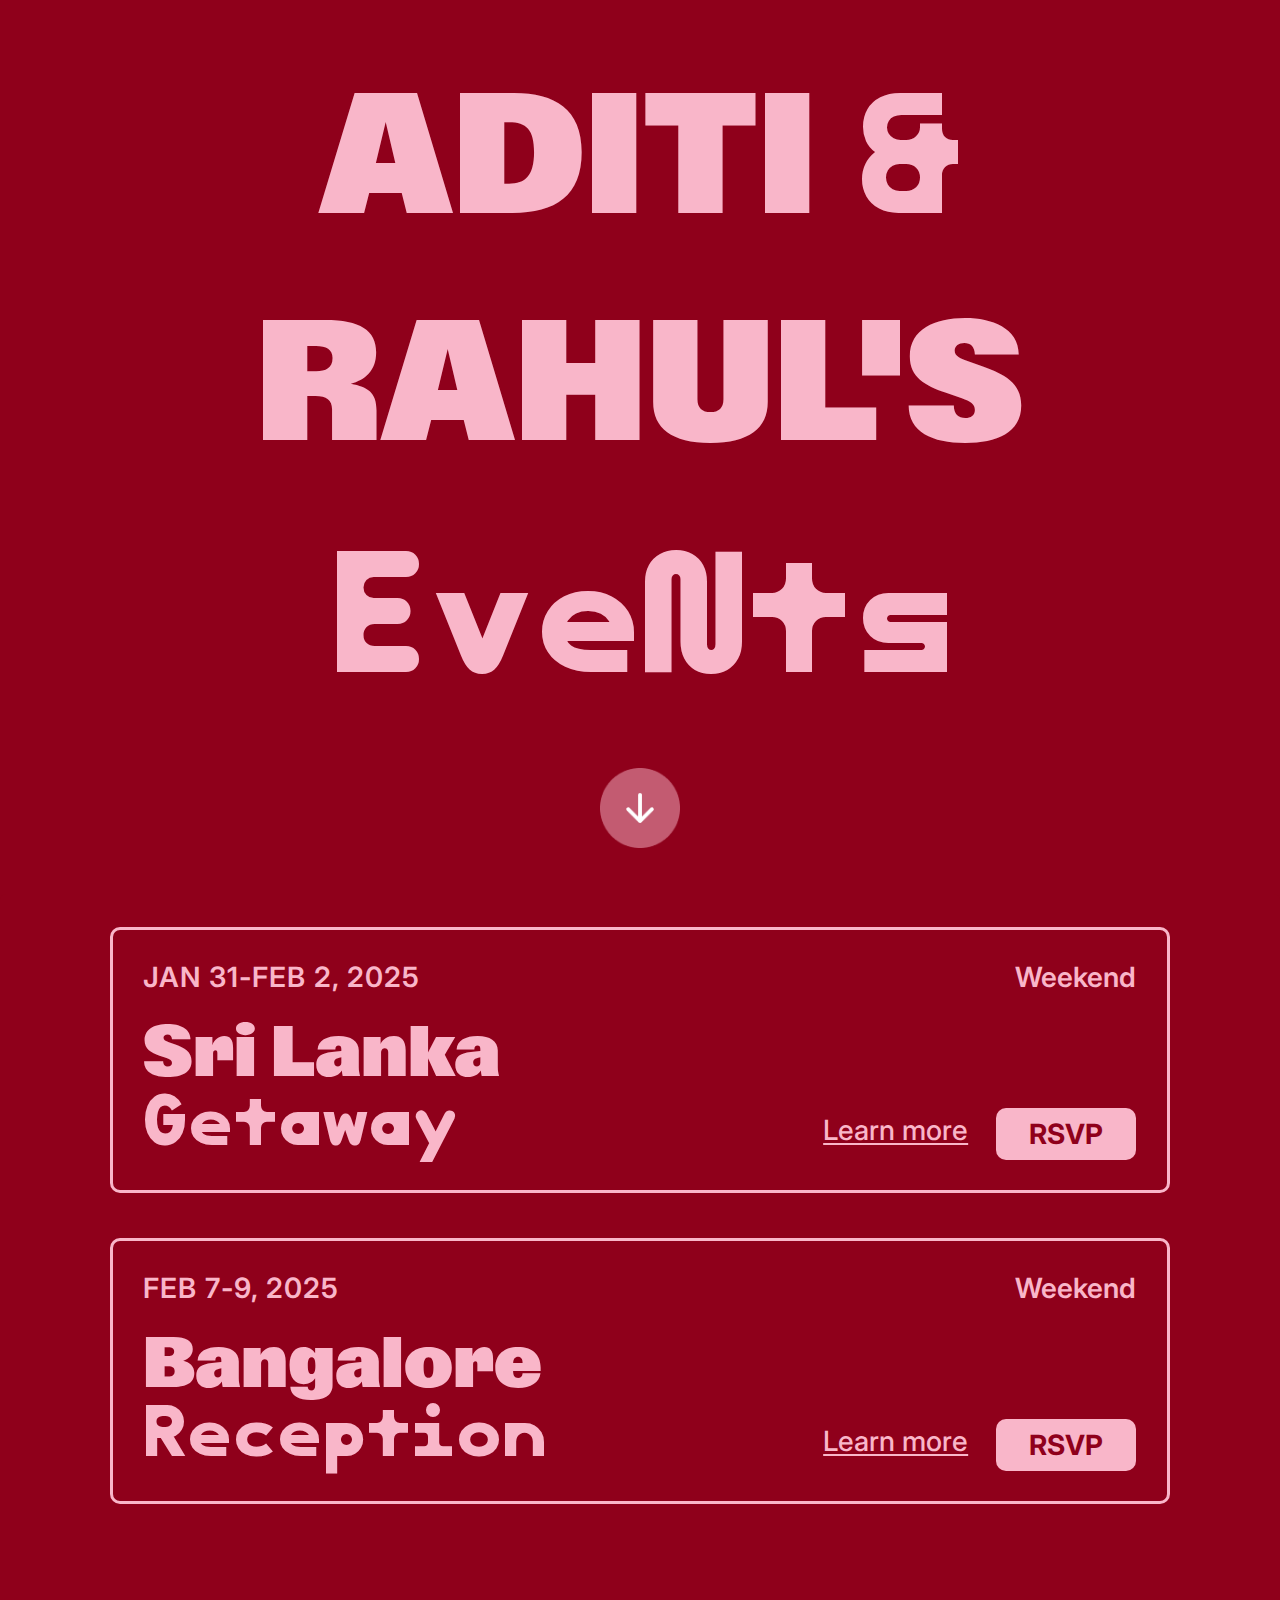
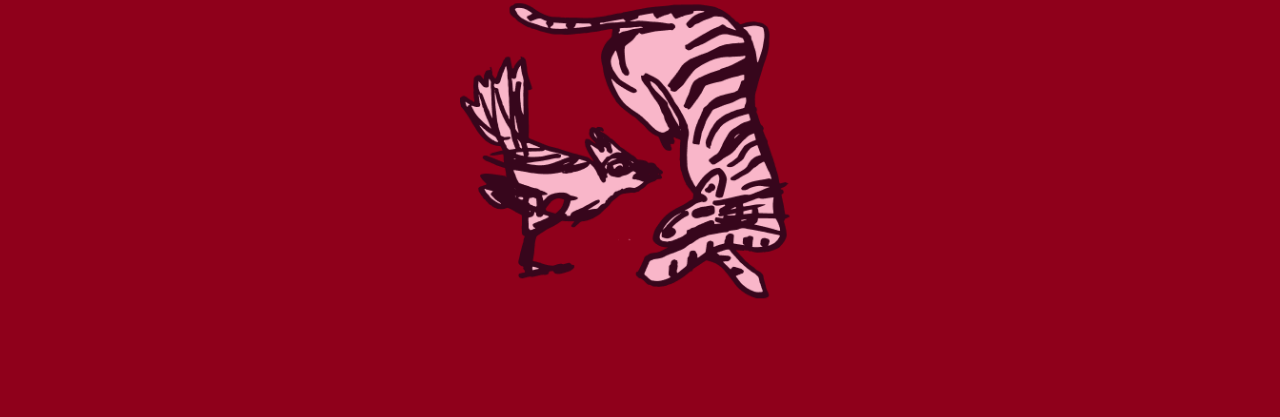
<file: index.html>
<!DOCTYPE html>
<html lang="en" class="color">
  <head>
    <meta charset="UTF-8">
    <meta name="viewport" content="width=device-width, initial-scale=1.0">
    <meta http-equiv="X-UA-Compatible" content="ie=edge">
    <title>ADTRJ</title>
    <link rel="icon" type="image/x-icon" href="res/favicon.ico">
    <link rel="stylesheet" href="css/index.css">
    <link rel="stylesheet" href="css/events.css">
    <script src="src/rsvp.js"></script>
    <link rel="preconnect" href="https://fonts.googleapis.com">
    <link rel="preconnect" href="https://fonts.gstatic.com" crossorigin>
    <link href="https://fonts.googleapis.com/css2?family=Inter:wght@100..900&display=swap" rel="stylesheet">
  </head>
  <body>
    <div class="header">
      <span class="gravity-font">ADITI</span> <span class="maxi-font">&</span><br>
      <span class="gravity-font">RAHUL'S</span><br>
      <span class="maxi-font">EveNts</span>
    </div>
    <div class="scroll-tooltip">
      <img src="res/red-scroll-tooltip.png" alt="Scroll Tooltip" width=80px onclick="scrollToBtf()">
    </div>

    <div class="row event">
      <div class="row event-date-header">
        <div class="col-10 spaced-font">
          JAN 31-FEB 2, 2025
        </div>
        <div class="col-2 right-col">
          Weekend
        </div>
      </div>
      <div class="row event-title-interactive">
        <div class="col-8 event-title">
          <span class="gravity-font">Sri Lanka</span><br>
          <span class="maxi-font">Getaway</span>
        </div>
        <div class="col-2 learn-more button-col noSelect" onClick="location.href='getaway.html';">
          Learn more
        </div>
        <div class="col-2 button-col noSelect">
          <div class="rsvp noSelect reverseColor" onclick="showBottomSheet(false)">
            RSVP
          </div>
        </div>
      </div>
    </div>

    <div class="row event">
      <div class="row event-date-header">
        <div class="col-10 spaced-font">
          FEB 7-9, 2025
        </div>
        <div class="col-2 right-col">
          Weekend
        </div>
      </div>
      <div class="row event-title-interactive">
        <div class="col-8 event-title">
          <span class="gravity-font">Bangalore</span><br>
          <span class="maxi-font">Reception</span>
        </div>
        <div class="col-2 learn-more button-col noSelect" onClick="location.href='reception.html';">
          Learn more
        </div>
        <div class="col-2 button-col noSelect">
          <div class="rsvp noSelect reverseColor" onclick="showBottomSheet(true)">
            RSVP
          </div>
        </div>
      </div>
    </div>

    <div class="footer">
      <img src="res/red-tiger-bird.png" alt="ADTRJ">
    </div>

    <div id="bottomSheet" class="bottom-sheet reverseColor">
      <div id="bottomSheetContent" class="bottom-sheet-content">
        <span id="rsvpHeader" class="spaced-font">RSVP</span>
        <span id="closeBtn" class="close-btn" onclick="hideBottomSheet()">&times;</span>

        <form id="form">
          <label for="fname" class="event-title"><span class="gravity-font">First</span> <span class="maxi-font">Name</span></label>
          <input type="text" class="event-title color nameInput" id="fname" name="fname">
          <label for="lname" class="event-title"><span class="gravity-font">Last</span> <span class="maxi-font">Name</span></label>
          <input type="text" class="event-title color nameInput" id="lname" name="lname">
          <div class="row formInteraction">
            <div id="output" class="col-6" style="display:none">
              <p id="outputTitle" class="spaced-font" style="display:unset"></p><br>
              <p id="outputSubtitle" style="display:unset"></p>
            </div>
            <div class="cta">
              <button id="formButton" class="col-6 rsvp noSelect color" onclick="findMatchingGuest(false)">ENTER</button>
            </div>
          </div>
          <script type="text/javascript">
            var form = document.getElementById("form");
            function handleForm(event) { event.preventDefault(); } 
            form.addEventListener('submit', handleForm);
          </script>
        </form>

      </div>
    </div>

    <div id="modal-overlay" onclick="hideBottomSheet()"></div>
  </body>
</html>
</file>
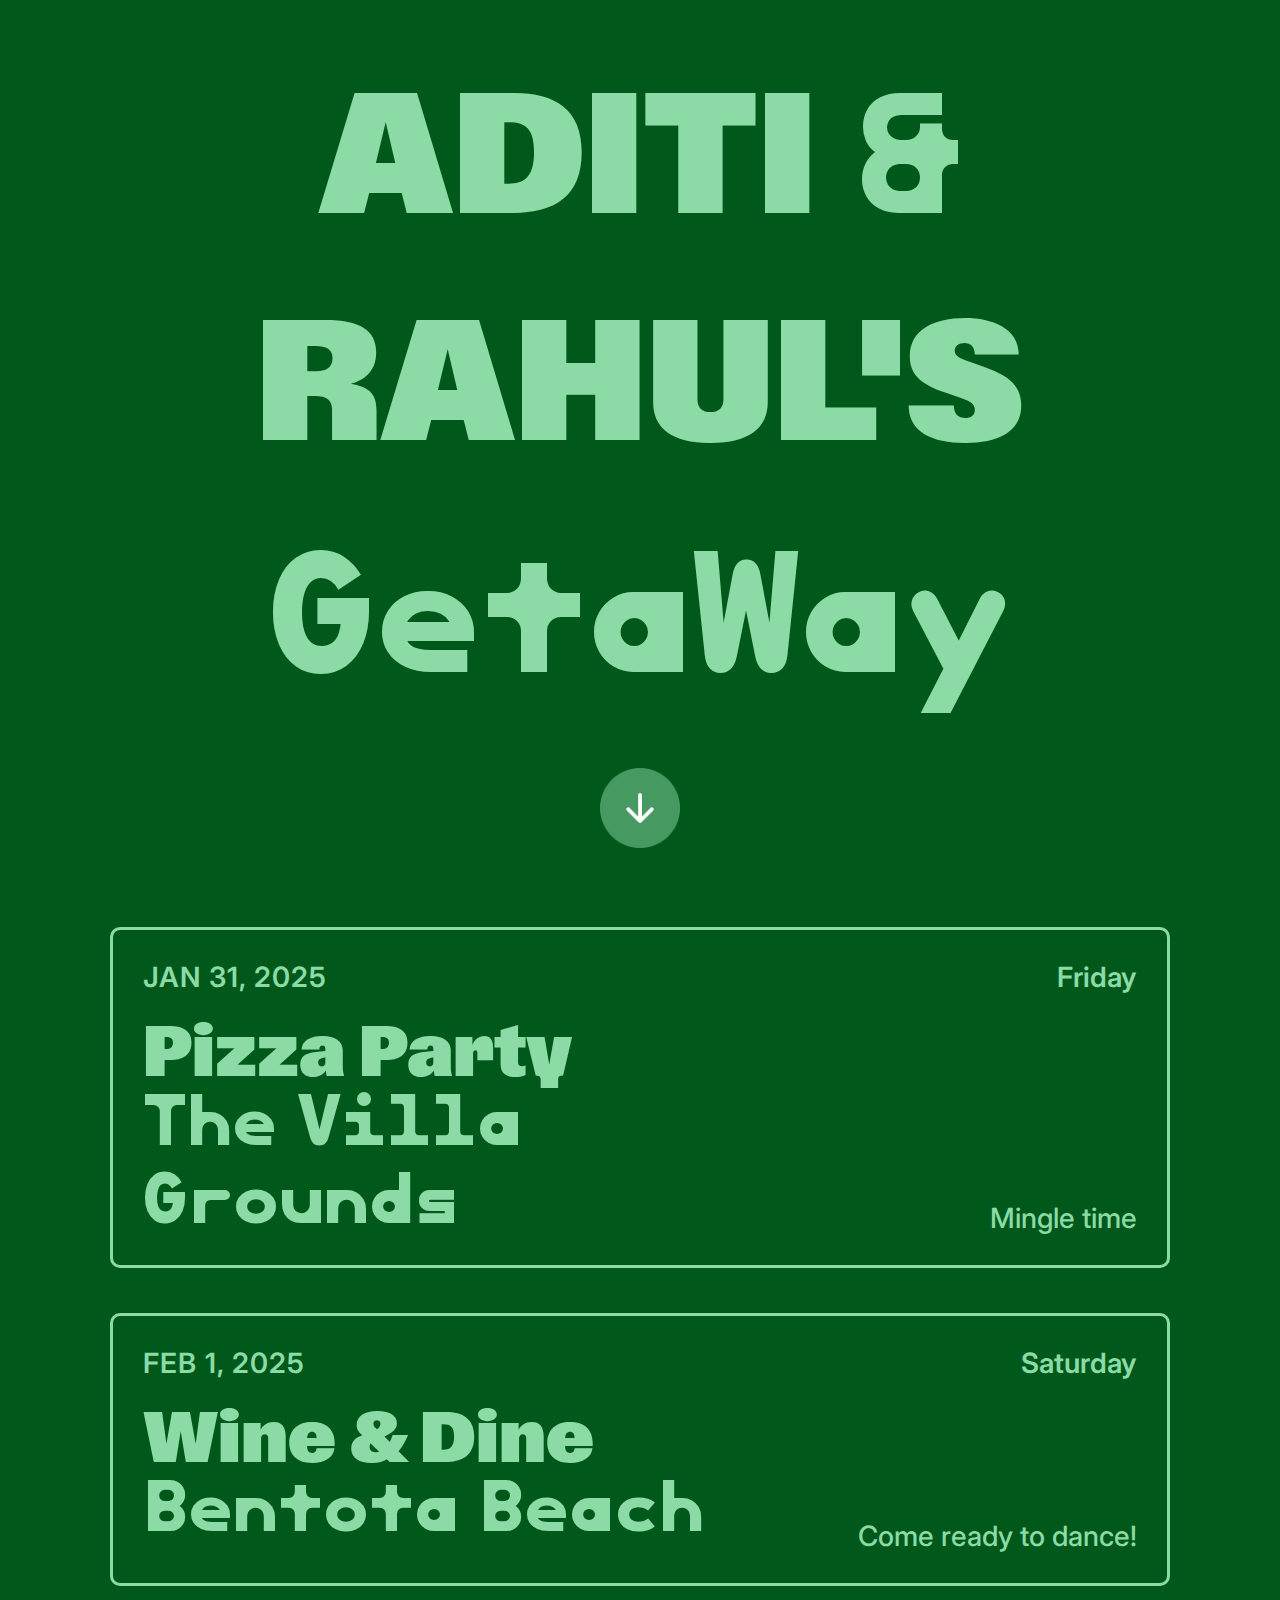
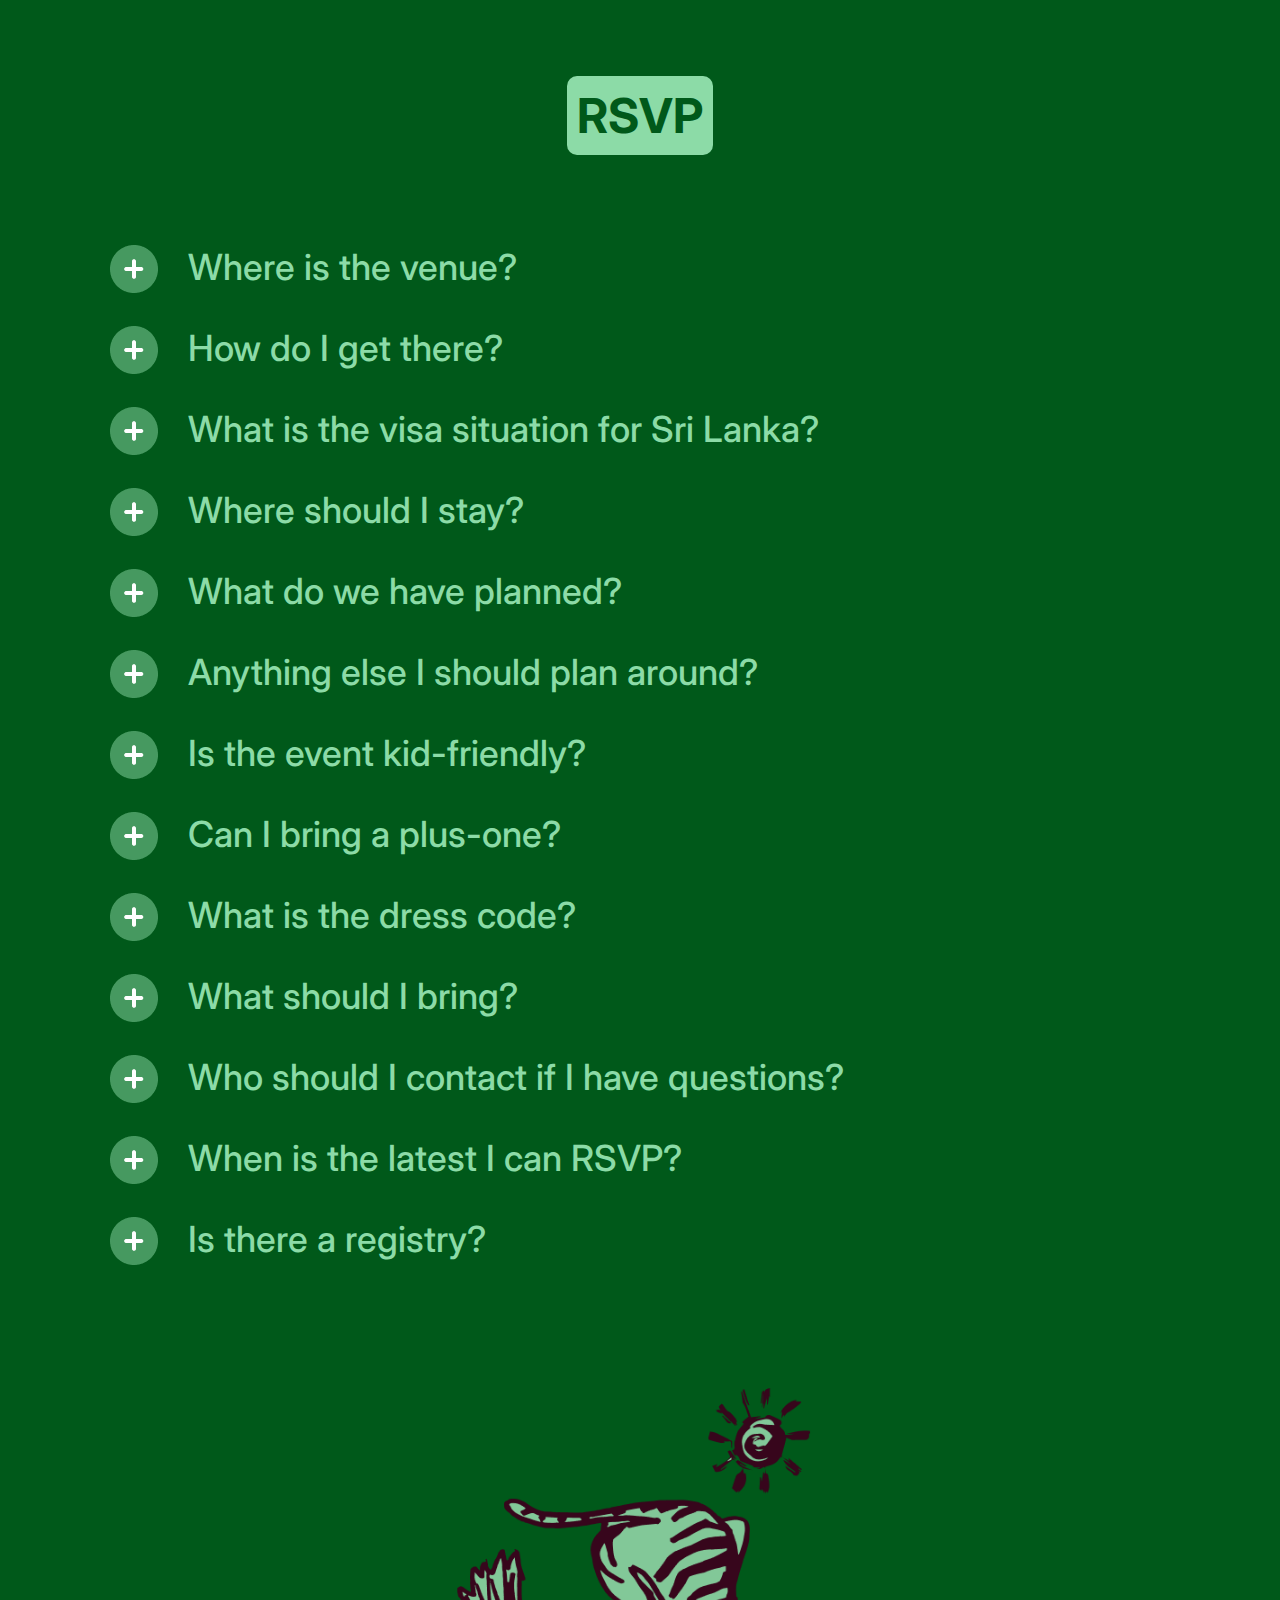
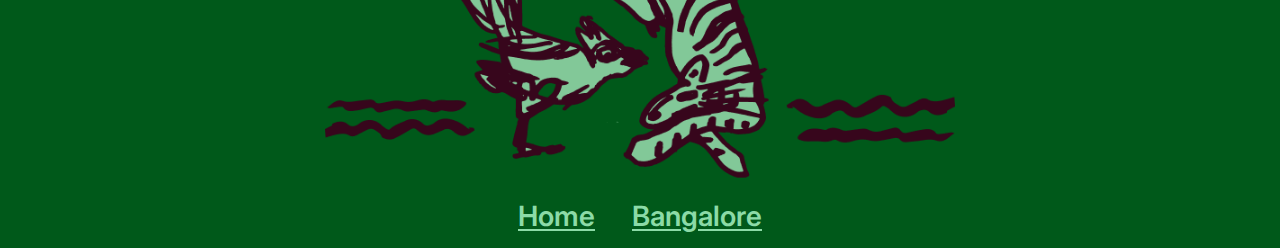
<file: getaway.html>
<!DOCTYPE html>
<html lang="en" class="color">
  <head>
    <meta charset="UTF-8">
    <meta name="viewport" content="width=device-width, initial-scale=1.0">
    <meta http-equiv="X-UA-Compatible" content="ie=edge">
    <title>ADTRJ</title>
    <link rel="icon" type="image/x-icon" href="res/favicon.ico">
    <link rel="stylesheet" href="css/index.css">
    <link rel="stylesheet" href="css/getaway.css">
    <script src="src/rsvp.js"></script>
    <script src="src/faq.js"></script>
    <link rel="preconnect" href="https://fonts.googleapis.com">
    <link rel="preconnect" href="https://fonts.gstatic.com" crossorigin>
    <link href="https://fonts.googleapis.com/css2?family=Inter:wght@100..900&display=swap" rel="stylesheet">
  </head>
  <body onload="loadFAQs('faqs-getaway.txt', 'res/green-expand-plus.png')">
    <div class="header">
      <span class="gravity-font">ADITI</span> <span class="maxi-font">&</span><br>
      <span class="gravity-font">RAHUL'S</span><br>
      <span class="maxi-font">GetaWay</span>
    </div>
    <div class="scroll-tooltip">
      <img src="res/green-scroll-tooltip.png" alt="Scroll Tooltip" width=80px onclick="scrollToBtf()">
    </div>

    <div class="row event">
      <div class="row event-date-header">
        <div class="col-10 spaced-font">
          JAN 31, 2025
        </div>
        <div class="col-2 right-col">
          Friday
        </div>
      </div>
      <div class="row event-title-interactive">
        <div class="col-8 event-title">
          <span class="gravity-font">Pizza Party</span><br>
          <span class="maxi-font">The<span class="space-hack"> </span>Villa<span class="space-hack"> </span>Grounds</span>
        </div>
        <div class="col-4 button-col">
          Mingle time
        </div>
      </div>
    </div>

    <div class="row event">
      <div class="row event-date-header">
        <div class="col-10 spaced-font">
          FEB 1, 2025
        </div>
        <div class="col-2 right-col">
          Saturday
        </div>
      </div>
      <div class="row event-title-interactive">
        <div class="col-8 event-title">
          <span class="gravity-font">Wine & Dine</span><br>
          <span class="maxi-font">Bentota<span class="space-hack"> </span>Beach</span>
        </div>
        <div class="col-4 button-col">
          Come ready to dance!
        </div>
      </div>
    </div>

    <div class="rsvp">
      <div class="rsvp-button noSelect reverseColor" onclick="showBottomSheet(false)">
        RSVP
      </div>
    </div>

    <div id="faqs"></div>

    <div class="footer">
      <img src="res/green-tiger-bird-beach.png" alt="ADTRJ">
      <div>
        <span class="link" onClick="location.href='index.html';">Home</span>
        <span class="link" onClick="location.href='reception.html';">Bangalore</span>
      </div>
    </div>

    <div id="bottomSheet" class="bottom-sheet reverseColor">
      <div id="bottomSheetContent" class="bottom-sheet-content">
        <span id="rsvpHeader" class="spaced-font">RSVP: Sri Lanka</span>
        <span id="closeBtn" class="close-btn" onclick="hideBottomSheet()">&times;</span>

        <form id="form">
          <label for="fname" class="event-title"><span class="gravity-font">First</span> <span class="maxi-font">Name</span></label>
          <input type="text" class="event-title color nameInput" id="fname" name="fname">
          <label for="lname" class="event-title"><span class="gravity-font">Last</span> <span class="maxi-font">Name</span></label>
          <input type="text" class="event-title color nameInput" id="lname" name="lname">
          <div class="row formInteraction">
            <div id="output" class="col-6" style="display:none">
              <p id="outputTitle" class="spaced-font" style="display:unset"></p><br>
              <p id="outputSubtitle" style="display:unset"></p>
            </div>
            <div class="cta">
              <button id="formButton" class="col-6 rsvp noSelect color" onclick="findMatchingGuest(false)">ENTER</button>
            </div>
          </div>
          <script type="text/javascript">
            var form = document.getElementById("form");
            function handleForm(event) { event.preventDefault(); } 
            form.addEventListener('submit', handleForm);
          </script>
        </form>

      </div>
    </div>

    <div id="modal-overlay" onclick="hideBottomSheet()"></div>
  </body>
</html>
</file>
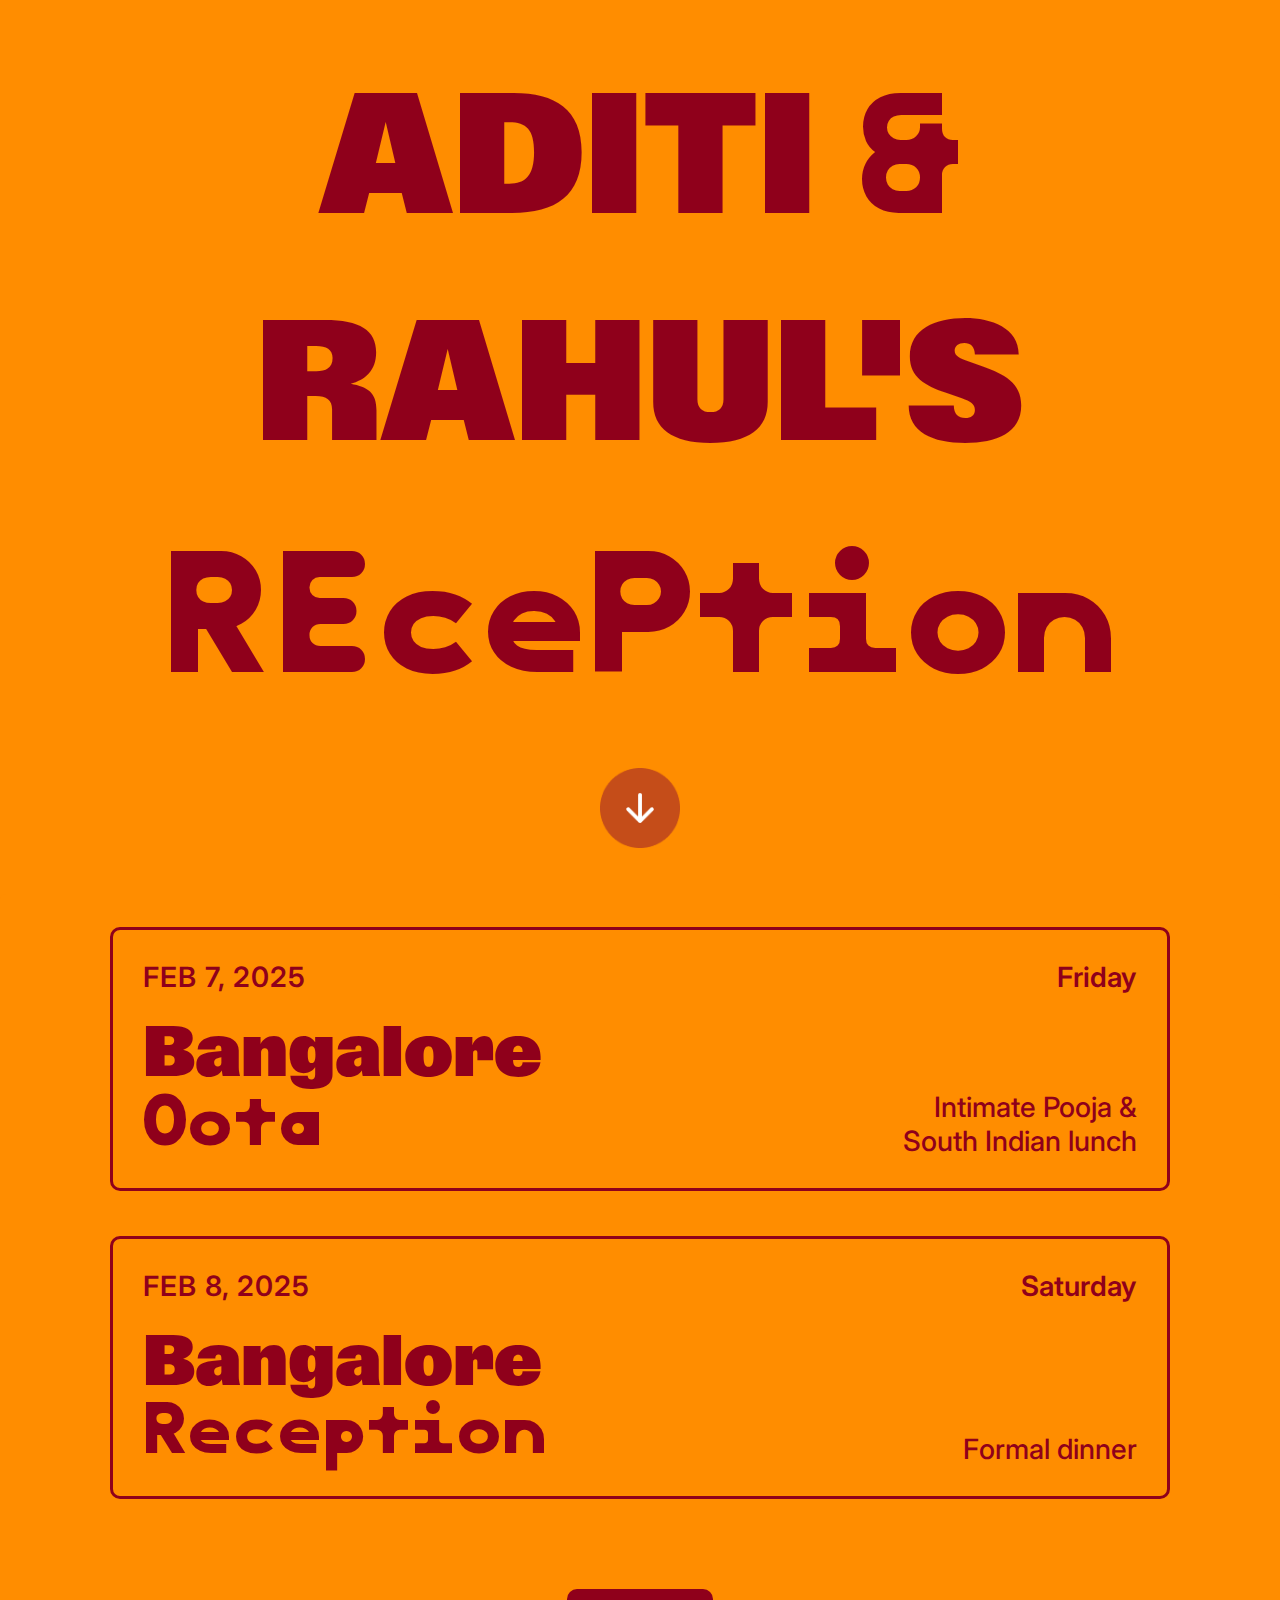
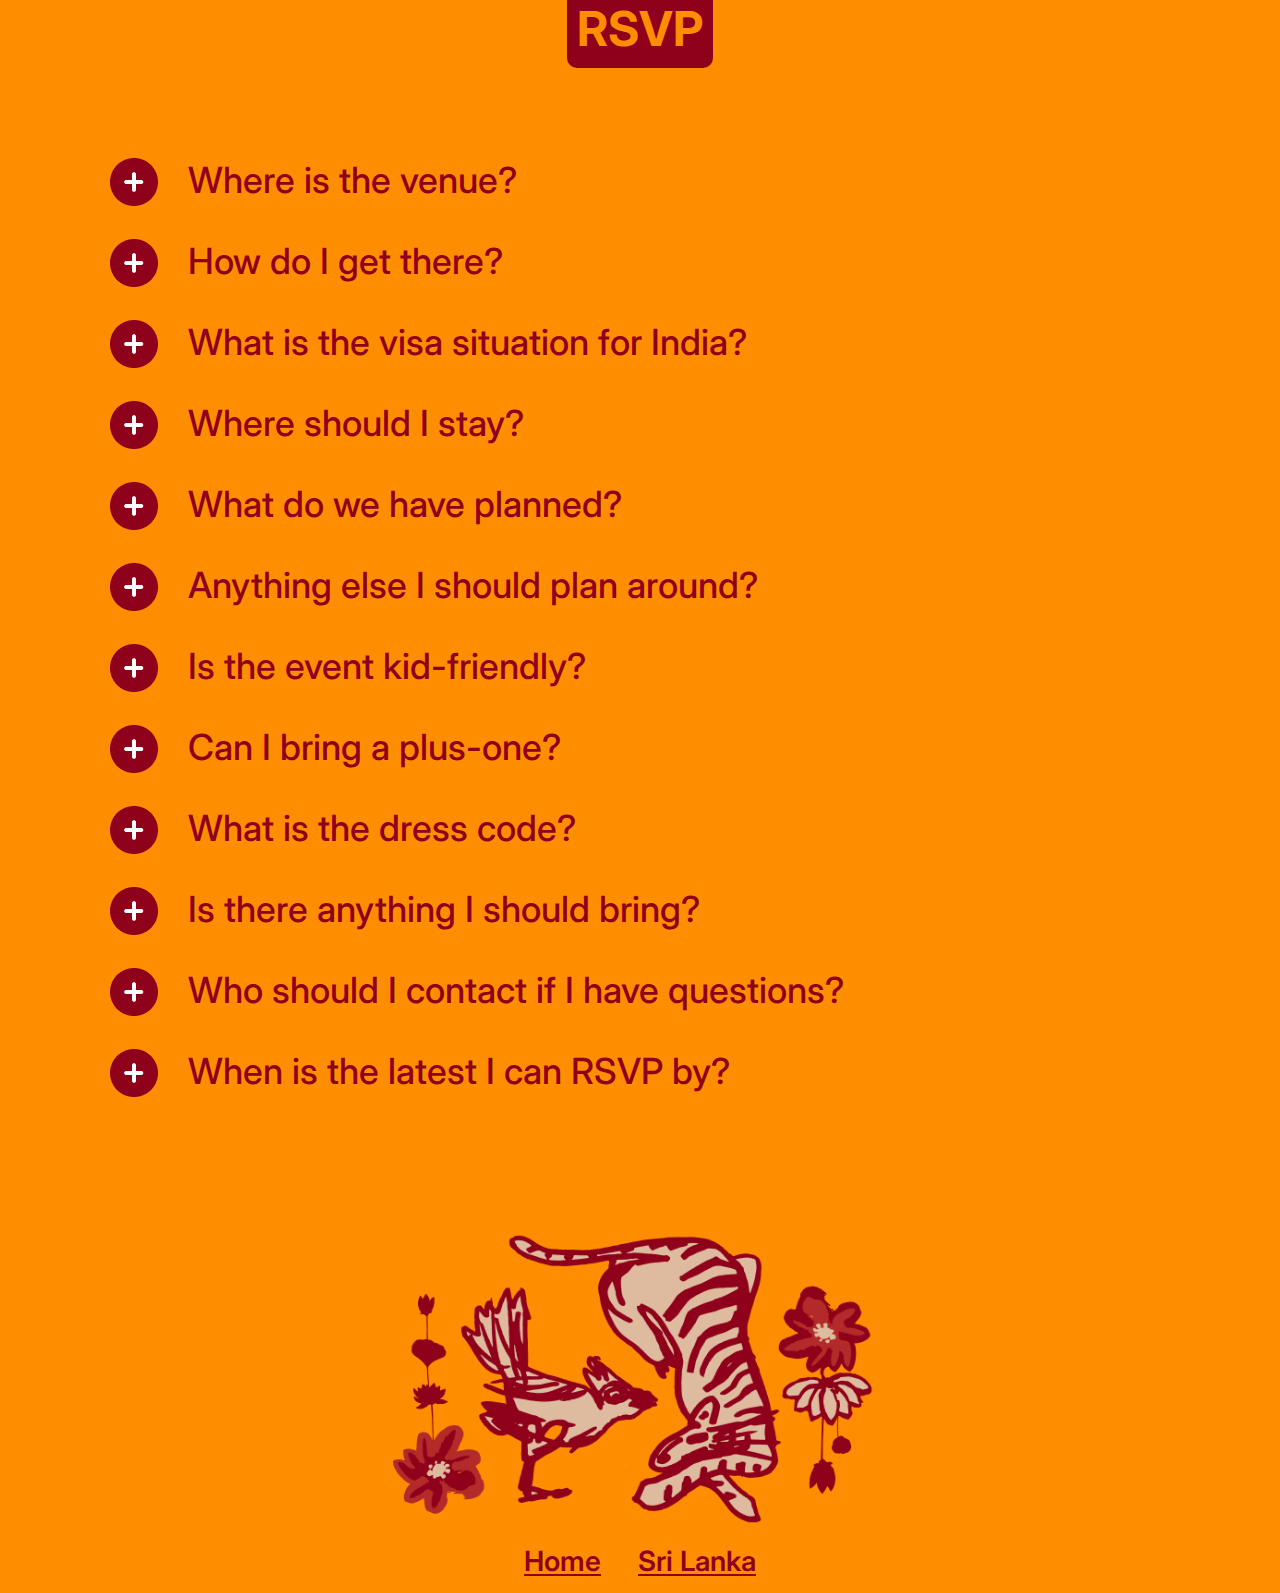
<file: reception.html>
<!DOCTYPE html>
<html lang="en" class="color">
  <head>
    <meta charset="UTF-8">
    <meta name="viewport" content="width=device-width, initial-scale=1.0">
    <meta http-equiv="X-UA-Compatible" content="ie=edge">
    <title>ADTRJ</title>
    <link rel="icon" type="image/x-icon" href="res/favicon.ico">
    <link rel="stylesheet" href="css/index.css">
    <link rel="stylesheet" href="css/reception.css">
    <script src="src/rsvp.js"></script>
    <script src="src/faq.js"></script>
    <link rel="preconnect" href="https://fonts.googleapis.com">
    <link rel="preconnect" href="https://fonts.gstatic.com" crossorigin>
    <link href="https://fonts.googleapis.com/css2?family=Inter:wght@100..900&display=swap" rel="stylesheet">
  </head>
  <body onload="loadFAQs('faqs-reception.txt', 'res/yellow-expand-plus.png')">
    <div class="header">
      <span class="gravity-font">ADITI</span> <span class="maxi-font">&</span><br>
      <span class="gravity-font">RAHUL'S</span><br>
      <span class="maxi-font">REcePtion</span>
    </div>
    <div class="scroll-tooltip">
      <img src="res/yellow-scroll-tooltip.png" alt="Scroll Tooltip" width=80px onclick="scrollToBtf()">
    </div>

    <div class="row event">
      <div class="row event-date-header">
        <div class="col-10 spaced-font">
          FEB 7, 2025
        </div>
        <div class="col-2 right-col">
          Friday
        </div>
      </div>
      <div class="row event-title-interactive">
        <div class="col-8 event-title">
          <span class="gravity-font">Bangalore</span><br>
          <span class="maxi-font">Oota</span>
        </div>
        <div class="col-4 button-col">
          Intimate Pooja &<br>South Indian lunch
        </div>
      </div>
    </div>

    <div class="row event">
      <div class="row event-date-header">
        <div class="col-10 spaced-font">
          FEB 8, 2025
        </div>
        <div class="col-2 right-col">
          Saturday
        </div>
      </div>
      <div class="row event-title-interactive">
        <div class="col-8 event-title">
          <span class="gravity-font">Bangalore</span><br>
          <span class="maxi-font">Reception</span>
        </div>
        <div class="col-4 button-col">
          Formal dinner
        </div>
      </div>
    </div>

    <div class="rsvp">
      <div class="rsvp-button noSelect reverseColor" onclick="showBottomSheet(true)">
        RSVP
      </div>
    </div>

    <div id="faqs"></div>

    <div class="footer">
      <img src="res/yellow-tiger-bird.png" alt="ADTRJ">
      <div>
        <span class="link" onClick="location.href='index.html';">Home</span>
        <span class="link" onClick="location.href='getaway.html';">Sri Lanka</span>
      </div>
    </div>

    <div id="bottomSheet" class="bottom-sheet reverseColor">
      <div id="bottomSheetContent" class="bottom-sheet-content">
        <span id="rsvpHeader" class="spaced-font">RSVP: Bangalore</span>
        <span id="closeBtn" class="close-btn" onclick="hideBottomSheet()">&times;</span>

        <form id="form">
          <label for="fname" class="event-title"><span class="gravity-font">First</span> <span class="maxi-font">Name</span></label>
          <input type="text" class="event-title color nameInput" id="fname" name="fname">
          <label for="lname" class="event-title"><span class="gravity-font">Last</span> <span class="maxi-font">Name</span></label>
          <input type="text" class="event-title color nameInput" id="lname" name="lname">
          <div class="row formInteraction">
            <div id="output" class="col-6" style="display:none">
              <p id="outputTitle" class="spaced-font" style="display:unset"></p><br>
              <p id="outputSubtitle" style="display:unset"></p>
            </div>
            <div class="cta">
              <button id="formButton" class="col-6 rsvp noSelect color" onclick="findMatchingGuest(true)">ENTER</button>
            </div>
          </div>
          <script type="text/javascript">
            var form = document.getElementById("form");
            function handleForm(event) { event.preventDefault(); } 
            form.addEventListener('submit', handleForm);
          </script>
        </form>

      </div>
    </div>

    <div id="modal-overlay" onclick="hideBottomSheet()"></div>
  </body>
</html>
</file>
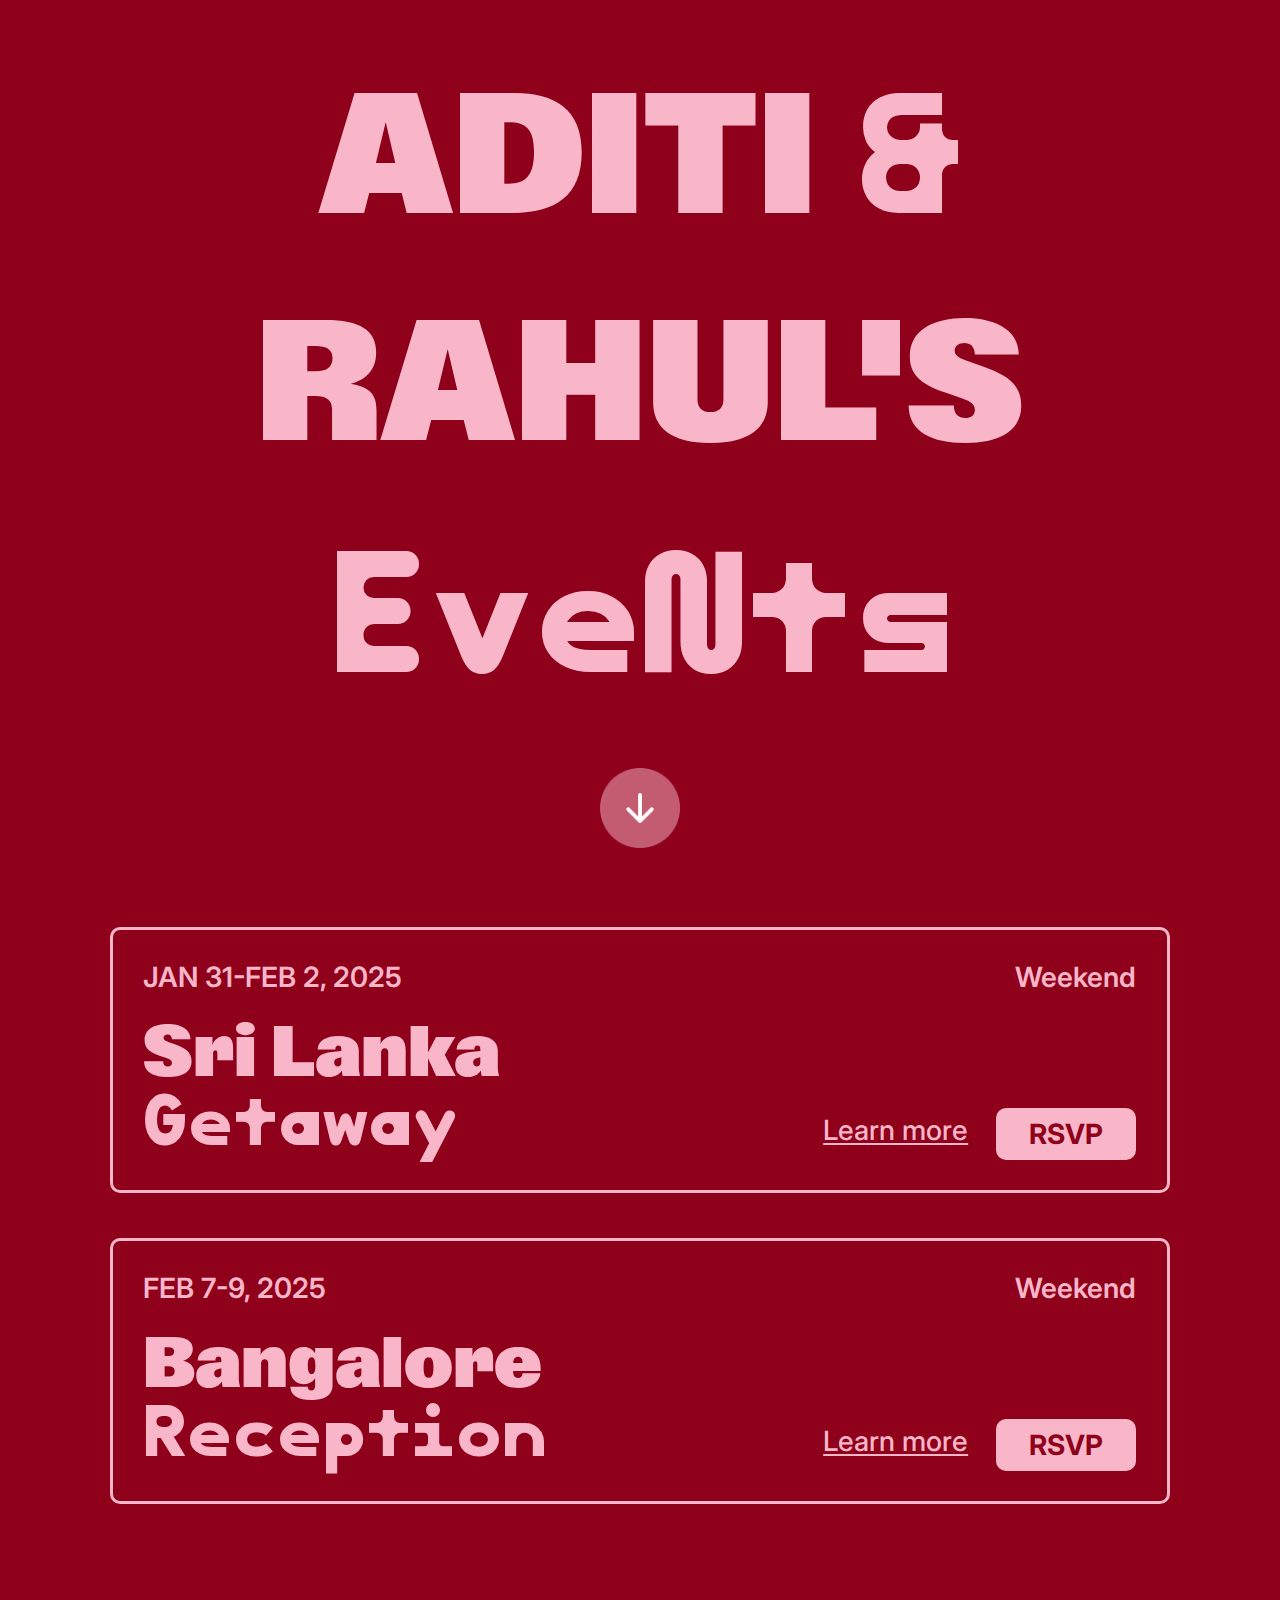
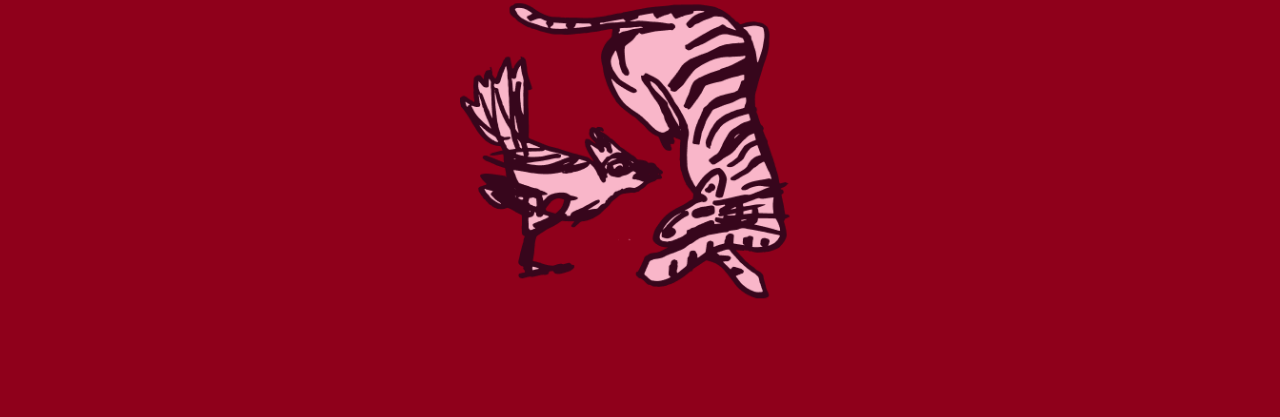
<file: test.html>
<!DOCTYPE html>
<html lang="en" class="color">
  <head>
    <meta charset="UTF-8">
    <meta name="viewport" content="width=device-width, initial-scale=1.0">
    <meta http-equiv="X-UA-Compatible" content="ie=edge">
    <title>ADTRJ</title>
    <link rel="icon" type="image/x-icon" href="res/favicon.ico">
    <link rel="stylesheet" href="css/index.css">
    <link rel="stylesheet" href="css/events.css">
    <script src="src/rsvp.js"></script>
    <link rel="preconnect" href="https://fonts.googleapis.com">
    <link rel="preconnect" href="https://fonts.gstatic.com" crossorigin>
    <link href="https://fonts.googleapis.com/css2?family=Inter:wght@100..900&display=swap" rel="stylesheet">
  </head>
  <body>
    <div class="header">
      <span class="gravity-font">ADITI</span> <span class="maxi-font">&</span><br>
      <span class="gravity-font">RAHUL'S</span><br>
      <span class="maxi-font">EveNts</span>
    </div>
    <div class="scroll-tooltip">
      <img src="res/red-scroll-tooltip.png" alt="Scroll Tooltip" width=80px onclick="scrollToBtf()">
    </div>

    <div class="row event">
      <div class="row event-date-header">
        <div class="col-10">
          JAN 31-FEB 2, 2025
        </div>
        <div class="col-2 right-col">
          Weekend
        </div>
      </div>
      <div class="row event-title-interactive">
        <div class="col-8 event-title">
          <span class="gravity-font">Sri Lanka</span><br>
          <span class="maxi-font">Getaway</span>
        </div>
        <div class="col-2 learn-more button-col noSelect" onClick="location.href='getaway.html';">
          Learn more
        </div>
        <div class="col-2 button-col noSelect">
          <div class="rsvp noSelect reverseColor" onclick="showBottomSheet(false)">
            RSVP
          </div>
        </div>
      </div>
    </div>

    <div class="row event">
      <div class="row event-date-header">
        <div class="col-10">
          FEB 7-9, 2025
        </div>
        <div class="col-2 right-col">
          Weekend
        </div>
      </div>
      <div class="row event-title-interactive">
        <div class="col-8 event-title">
          <span class="gravity-font">Bangalore</span><br>
          <span class="maxi-font">Reception</span>
        </div>
        <div class="col-2 learn-more button-col noSelect" onClick="location.href='reception.html';">
          Learn more
        </div>
        <div class="col-2 button-col noSelect">
          <div class="rsvp noSelect reverseColor" onclick="showBottomSheet(true)">
            RSVP
          </div>
        </div>
      </div>
    </div>

    <div class="footer">
      <img src="res/red-tiger-bird.png" alt="ADTRJ">
    </div>

    <div id="bottomSheet" class="bottom-sheet reverseColor">
      <div id="bottomSheetContent" class="bottom-sheet-content">
        RSVP
        <span id="closeBtn" class="close-btn" onclick="hideBottomSheet()">&times;</span>

        <form id="form">
          <label for="fname" class="event-title"><span class="gravity-font">First</span> <span class="maxi-font">Name</span></label><br>
          <input type="text" class="event-title color" id="fname" name="fname"><br><br>
          <label for="lname" class="event-title"><span class="gravity-font">Last</span> <span class="maxi-font">Name</span></label><br>
          <input type="text" class="event-title color" id="lname" name="lname"><br>
          <div class="row">
            <p id="output" class="col-6" style="display:none"></p>
            <button id="formButton" class="col-6 rsvp noSelect color" onclick="findMatchingGuest(false)">ENTER</button>
          </div>
          <script type="text/javascript">
            var form = document.getElementById("form");
            function handleForm(event) { event.preventDefault(); } 
            form.addEventListener('submit', handleForm);
          </script>
        </form>

      </div>
    </div>

    <div id="modal-overlay" onclick="hideBottomSheet()"></div>
  </body>
</html>
</file>
<file: css/index.css>
/* Fonts
   ===== */

@font-face {
    font-family: ABCMaxi;
    src: url("../fonts/ABC Maxi/ABC Maxi Round-Mono Variable/ABCMaxiRoundMonoVariable-Trial.ttf");
    font-weight: bold;
    font-style: normal;
}

@font-face {
    font-family: ABCGravity;
    src: url("../fonts/ABC Gravity/ABCGravity-Normal-Trial.otf");
    font-weight: bold;
    font-style: normal;
}

.gravity-font {
  font-family: "ABCGravity", sans-serif;
}

.maxi-font {
  font-family: "ABCMaxi", sans-serif;
}

.spaced-font {
  letter-spacing: 1px;
}

/* Responsive UI
   ============= */

.noSelect {
    -webkit-tap-highlight-color: thin dotted;
    -webkit-touch-callout: none;
    -webkit-user-select: none;
    -khtml-user-select: none;
    -moz-user-select: none;
    -ms-user-select: none;
    user-select: none;
    cursor: pointer;
}
.noSelect:focus {
    outline: none !important;
}

button {
  all: unset;
  box-sizing: border-box;
}
button:disabled {
  cursor: unset;
}

 * {
  box-sizing: border-box;
}

.col-1 {width: 8.33%;}
.col-2 {width: 16.66%;}
.col-3 {width: 25%;}
.col-4 {width: 33.33%;}
.col-5 {width: 41.66%;}
.col-6 {width: 50%;}
.col-7 {width: 58.33%;}
.col-8 {width: 66.66%;}
.col-9 {width: 75%;}
.col-10 {width: 83.33%;}
.col-11 {width: 91.66%;}
.col-12 {width: 100%;}

[class*="col-"] {
  float: left;
  padding: 15px;
}

@media only screen and (max-width: 768px) {
  /* For mobile phones: */
  [class*="col-"] {
    width: 100%;
  }
}

.row::after {
  content: "";
  clear: both;
  display: block;
}

/* General CSS
   =========== */

html, body {
  max-width: 100%;
}

html {
  font-family: "Inter", sans-serif;
  font-size: 28px;
  font-weight: 600;
  text-underline-offset: 3px;
}
@media only screen and (max-width: 768px) {
  /* For mobile phones: */
  html {
    font-size: 16px;
  }
}

.header {
  font-size: 19vh;
  margin: 3vh 0vh;
  padding: 15px;
  text-align: center;
}
@media only screen and (max-width: 768px) {
  /* For mobile phones: */
  .header {
    font-size: 15vw;
    margin-top: 1vh 0vh;
  }
}

.scroll-tooltip {
  text-align: center;
  margin-bottom: 8vh;
  img {
    cursor: pointer;
  }
}
@media only screen and (max-width: 768px) {
  /* For mobile phones: */
  .scroll-tooltip {
    display: none;
  }
}

.event {
  margin: 5vh 8vw;
  border-style: solid;
  border-radius: 10px;
  border-width: medium;
  padding: 15px;
  scroll-margin: 5vh;
}
.event::after {
  content: "";
  clear: both;
  display: block;
}

.event-title {
  font-size: 72px;
  line-height: 90%;
  font-family: "ABCGravity", sans-serif;
  .space-hack {
    font-size: 32px;
  }
}
.event-title-interactive {
  position: relative;
}
@media only screen and (max-width: 768px) {
  /* For mobile phones: */
  .event-title {
    font-size: 40px;
    margin-bottom: 2vw;
    .space-hack {
      font-size: 16px;
    }
  }
}

.right-col {
  text-align: right;
}
@media only screen and (max-width: 768px) {
  /* For mobile phones: */
  .right-col {
    text-align: left;
    margin-top: -2vw;
    padding-top: 0;
    font-weight: 500;
  }
}

.button-col {
  font-weight: 500;
  text-align: right;
  position: absolute;
  bottom: 0;
  right: 0;
}
@media only screen and (max-width: 768px) {
  /* For mobile phones: */
  .button-col {
    margin-top: 0;
    position: relative;
    font-size: 24px;
    text-align: left;
  }
}

.rsvp {
  text-align: center;
  font-weight: 700;
}

.rsvp-button {
  display: inline-block;
  padding: 10px;
  border-radius: 10px;
  font-size: 48px;
  margin: 5vh;
  cursor: pointer;
}
@media only screen and (max-width: 768px) {
  /* For mobile phones: */
  .rsvp-button {
    font-size: 7vw;
    margin: 5vw;
  }
}

.formInteraction {
  font-size: 20px;
}
@media only screen and (min-width: 769px) {
  /* For desktop only: */
  .formInteraction {
    font-size: 28px;
    position: relative;
    min-height: 5vh;
  }
}

@media only screen and (min-width: 769px) {
  /* For desktop only: */
  .cta {
    position: absolute;
    bottom: 0;
    right: 0;
  }
}

.cta1 {
  text-decoration: underline;
}
@media only screen and (max-width: 768px) {
  /* For mobile phones: */
  .cta1 {
    margin-bottom: 2vh;
  }
}

.learn-more {
  text-decoration: underline;
  padding-left: 0;
  padding-right: 0;
  padding-top: 20px;
}

.footer {
  text-align: center;
}

.link { 
  cursor: pointer;
  padding: 15px;
  text-decoration: underline;
}

#form-modal {
  position: fixed;
  left: 50%;
  top: 50%;
  transform: translate(-50%, -50%);
  background-color: #8F001B;
  padding: 2vh;
  border-style: solid;
  z-index = 101;
  display: none;
  border-radius: 10px;
  text-align: center;
}
#form-modal button {
  width: 80%;
}

#modal-overlay {
  position: fixed;
  top: 0px;
  bottom: 0px;
  left: 0px;
  right: 0px;
  opacity: 0.5;
  z-index = 100;
  background-color: #000000;
  display: none;
}

/* FAQ accordion
   ============= */

#faqs {
  margin-left: 3vw;
  margin-right: 3vw ;
  font-size: 36px;
  font-weight: 500;
  padding-left: 5vw;
  padding-right: 5vw;
  margin-top: 5vh;
}
#faqs img {
  height: 48px;
  padding-right: 30px;
}
@media only screen and (max-width: 768px) {
  /* For mobile phones: */
  #faqs {
    font-size: 5vw;
    margin-top: 6vw;
  }
  #faqs img {
    height: 6vw;
    padding-right: 3vw;
    margin-top: 1px;
  }
}
.accordion {
  margin-bottom: 24px;
}
@media only screen and (max-width: 768px) {
  /* For mobile phones: */
  .accordion {
    margin-bottom: 5vw;
  }
}
.accordion button {
  cursor: pointer;
  width: 100%;
  text-align: left;
  border: none;
  outline: none;
  transition: background-color 0.3s ease;
  display: inline-flex;
}
.accordion button:hover {
}
.accordion button.active {
}
.accordion .panel {
  overflow: hidden;
  transition: max-height 0.3s ease-out;
  max-height: 0; /* Initially collapsed */
  padding: 0 10px;
}
.accordion .panel p {
  margin-top: 0;
  margin-left: 70px;
  font-weight: 400;
}
@media only screen and (max-width: 768px) {
  /* For mobile phones: */
  .accordion .panel p {
    margin-left: 7vw;
  }
  .accordion button {
    margin-bottom: 2vw;
  }
}

/* Bottom Sheet
   ============ */

.bottom-sheet {
  position: fixed;
  left: 0;
  bottom: 0;
  width: 100%;
  height: 0;
  border-radius: 10px 10px 0 0;
  border-style: solid;
  border-width: medium;
  overflow: hidden;
  transition: height 0.3s ease;
  z-index: 1000;
}

.bottom-sheet-content {
  padding: 3vh 3vw;
  margin: 0 15px 15px 15px;
}

.close-btn {
  float: right;
  font-size: 40px;
  cursor: pointer;
}
@media only screen and (max-width: 768px) {
  /* For mobile phones: */
  .close-btn {
    font-size: 20px;
  }
}

.bottom-sheet.open {
  height: auto;
}

.bottom-sheet input,
.bottom-sheet textarea {
  margin-top: 10px;
  width: 100%;
  border-radius: 5px;
  margin-bottom: 3vh;
}

input:-webkit-autofill,
input:-webkit-autofill:hover, 
input:-webkit-autofill:focus, 
input:-webkit-autofill:active{
    transition: background-color 5000s ease-in-out 0s;
}

.bottom-sheet form {
  margin-top: 2vh;
}

.bottom-sheet button {
  border-radius: 5px;
  font-size: 20px;
}
@media only screen and (min-width: 769px) {
  /* For desktop only: */
  .bottom-sheet button {
    padding: 2px 3vw;
    width: unset;
    font-size: 28px;
  }
}

.bottom-sheet #output {
  float: left;
  padding: 0;
  margin-top: 0;
}
@media only screen and (max-width: 768px) {
  /* For mobile phones: */
  .bottom-sheet #output {
    margin-bottom: 3vh;
  }
}

#outputSubtitle {
  font-size: 20px;
}
@media only screen and (max-width: 768px) {
  /* For mobile phones: */
  #outputSubtitle {
    font-size: 14px;
  }
}

.nameInput {
  padding: 0 20px;
  border: 0;
}

.flightDetails {
  font-family: "Inter", sans-serif;
  font-weight: 500;
  border-width: medium;
  border-style: solid;
  height: 80px;
  padding: 5px;
  font-size: 24px;
}
@media only screen and (max-width: 768px) {
  /* For mobile phones: */
  .flightDetails {
    height: 80px;
    padding: 5px;
    font-size: 16px;
  }
}

.travelingGuests {
  margin-bottom: 3vh;
}
@media only screen and (min-width: 769px) {
  /* For desktop only: */
  .travelingGuests {
    display: flex;
    .spaced-font {
      margin: 0 20px;
    }
  }
}

.rsvp-name {
  padding: 15px 0;
}

.rsvp-answers {
  font-size: 72px;
  line-height: 90%;
  margin-bottom: 16px;
}
@media only screen and (max-width: 768px) {
  /* For mobile phones: */
  .rsvp-answers {
    font-size: 48px;
    margin-bottom: 12px;
  }
}
.rsvp-answers label {
  font-family: "ABCGravity", sans-serif;
}

.rsvp-and {
  margin-bottom: 16px;
}

.radio-buttons {
  display: flex;
  float: right;
}
.radio-buttons label {
  padding-top: 50px;
  margin-left: 140px;
}
@media only screen and (max-width: 768px) {
  /* For mobile phones: */
  .radio-buttons {
    float: unset;
  }
  .radio-buttons label {
    padding-top: 17px;
    margin-left: 48px;
    margin-right: 40px;
  }
}

/* square radio buttons */

.sq-radio {
  display: block;
  position: relative;
  cursor: pointer;
  -webkit-user-select: none;
  -moz-user-select: none;
  -ms-user-select: none;
  user-select: none;
}

/* Hide the browser's default radio button */
.sq-radio input {
  position: absolute;
  opacity: 0;
  cursor: pointer;
}

/* Create a custom radio button */
.checkmark {
  position: absolute;
  top: 40%;
  left: -84px;
  width: 60px;
  height: 60px;
  border-radius: 3px;
  border-style: solid;
  border-width: 2px;
}
@media only screen and (max-width: 768px) {
  /* For mobile phones: */
  .checkmark {
    top: 24%;
    left: -60px;
    width: 44px;
    height: 44px;
  }
}

/* Create the indicator (the dot/circle - hidden when not checked) */
.checkmark:after {
  content: "";
  position: absolute;
  display: none;
}

/* Show the indicator (dot/circle) when checked */
.sq-radio input:checked ~ .checkmark:after {
  display: block;
}

/* Style the indicator (dot/circle) */
.sq-radio .checkmark:after {
  top: 2px;
  left: 2px;
  width: 52px;
  height: 52px;
  border-radius: 2px;
}
@media only screen and (max-width: 768px) {
  /* For mobile phones: */
  .sq-radio .checkmark:after {
    width: 36px;
    height: 36px;
  }
}
</file>
<file: css/events.css>
.color {
  background-color: #8F001B;
  color: #F9B6C9;
  border-color: #F9B6C9;
}

input:-webkit-autofill,
input:-webkit-autofill:hover, 
input:-webkit-autofill:focus, 
input:-webkit-autofill:active{
    -webkit-text-fill-color: #F9B6C9;
}

.reverseColor {
  background-color: #F9B6C9;
  color: #8F001B;
  border-color: #8F001B;
}

.sq-radio .checkmark:after {
  background-color: #8F001B;
}

textarea::placeholder {
  color: rgba(143, 0, 27, 0.5);
}

button:disabled {
  background-color: rgba(143, 0, 27, 0.5);
}

.button-col {
  text-align: center;
  cursor: pointer;
  margin-top: 84px;
  position: relative;
}
@media only screen and (max-width: 768px) {
  /* For mobile phones: */
  .button-col {
    margin-top: 0px;
  }
}

.rsvp {
  border-radius: 10px;
  padding: 1vh;
  width: 100%;
}

.footer img {
  width: 40vh;
}
@media only screen and (max-width: 768px) {
  /* For mobile phones: */
  .footer img {
    width: 40vw;
  }
}
</file>
<file: css/getaway.css>
.color {
  background-color: #00591A;
  color: #8CDBA7;
  border-color: #8CDBA7;
}

a {
  color: #8CDBA7;
}

input:-webkit-autofill,
input:-webkit-autofill:hover, 
input:-webkit-autofill:focus, 
input:-webkit-autofill:active{
    -webkit-text-fill-color: #8CDBA7;
}

.reverseColor {
  background-color: #8CDBA7;
  color: #00591A;
  border-color: #00591A;
}

.sq-radio .checkmark:after {
  background-color: #00591A;
}

textarea::placeholder {
  color: rgba(0, 89, 26, 0.5);
}

button:disabled {
  background-color: rgba(0, 89, 26, 0.5);
}

.footer img {
  margin-top: 10vh;
  width: 70vh;
}
@media only screen and (max-width: 768px) {
  /* For mobile phones: */
  .footer img {
    width: 60vw;
  }
}
</file>
<file: css/reception.css>
.color {
  background-color: #FF8D00;
  color: #8F001B;
  border-color: #8F001B;
}

a {
  color: #8F001B;
}

input:-webkit-autofill,
input:-webkit-autofill:hover, 
input:-webkit-autofill:focus, 
input:-webkit-autofill:active{
    -webkit-text-fill-color: #8F001B;
}

.reverseColor {
  background-color: #8F001B;
  color: #FF8D00;
  border-color: #FF8D00;
}

.sq-radio .checkmark:after {
  background-color: #FF8D00;
}

textarea::placeholder {
  color: rgba(255, 141, 0, 0.5);
}

button:disabled {
  background-color: rgba(255, 141, 0, 0.5);
}

.footer img {
  margin-top: 10vh;
  width: 55vh;
}
@media only screen and (max-width: 768px) {
  /* For mobile phones: */
  .footer img {
    width: 55vw;
  }
}
</file>
